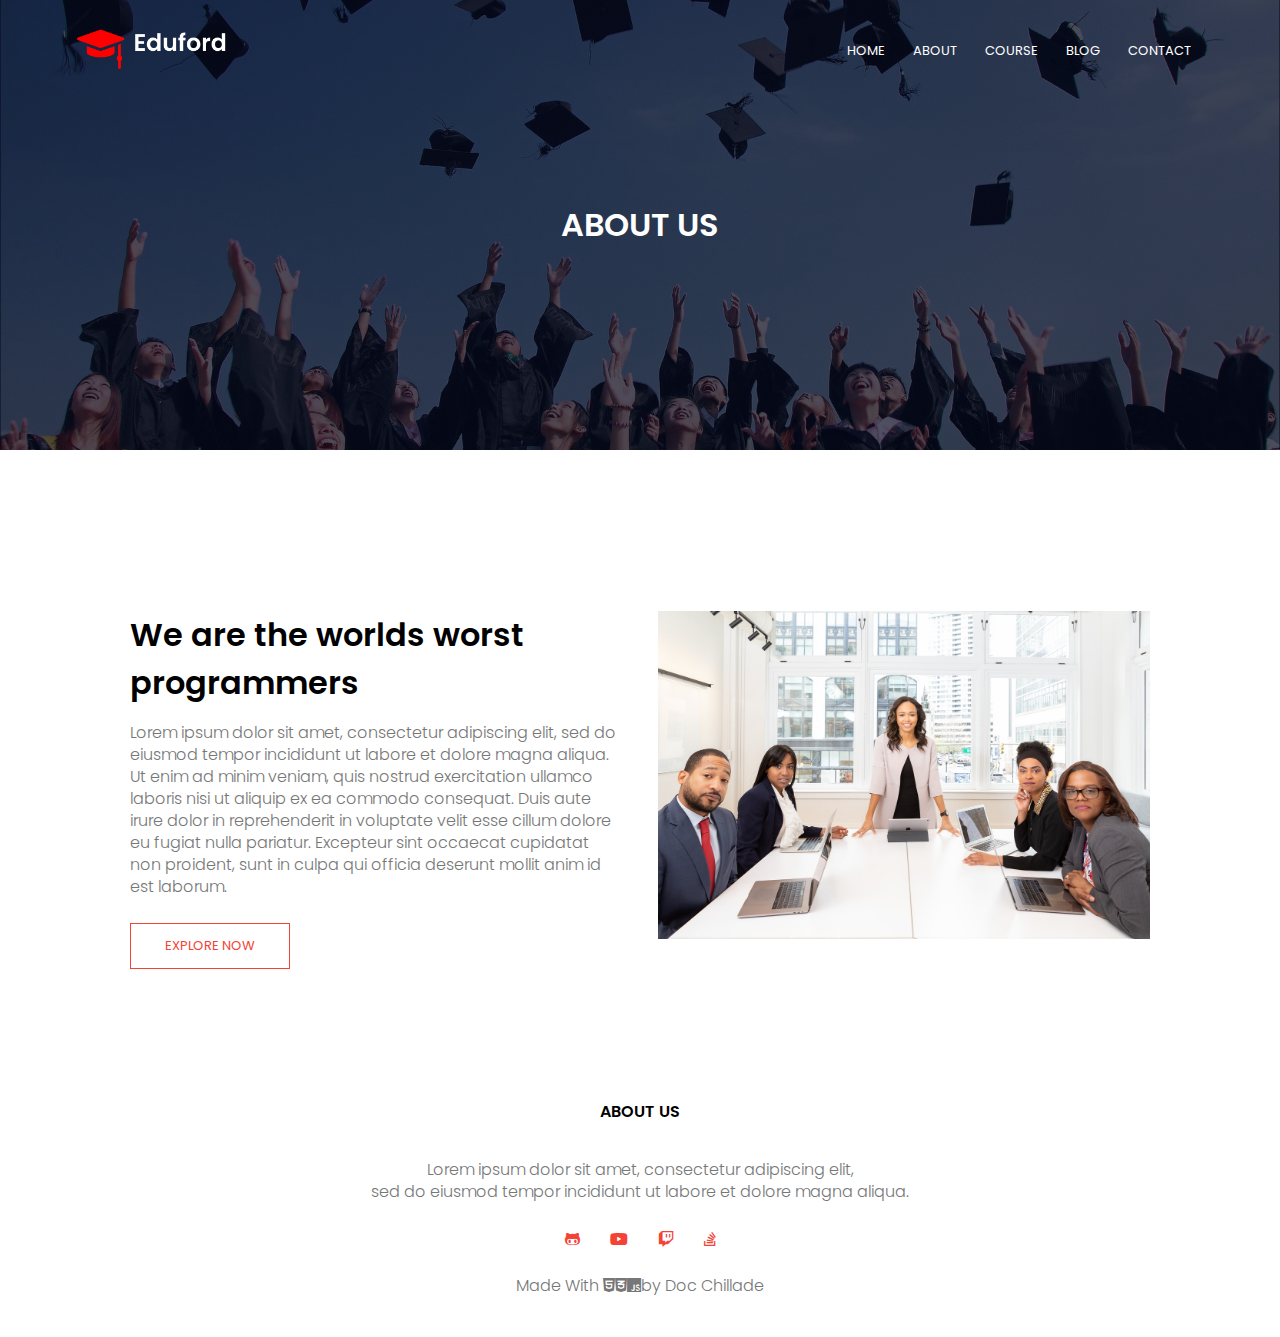
<file: about.html>
<!DOCTYPE html>
<!--[if lt IE 7]>      <html class="no-js lt-ie9 lt-ie8 lt-ie7"> <![endif]-->
<!--[if IE 7]>         <html class="no-js lt-ie9 lt-ie8"> <![endif]-->
<!--[if IE 8]>         <html class="no-js lt-ie9"> <![endif]-->
<!--[if gt IE 8]>      <html class="no-js"> <!--<![endif]-->
<html>
    <head>
        <meta charset="utf-8">
        <meta http-equiv="X-UA-Compatible" content="IE=edge">
        <title>university of the vworlds worst programmer</title>
        <meta name="description" content="">
        <meta name="viewport" content="width=device-width, initial-scale=1">
        <link rel="stylesheet" href="styles.css">
        <link rel="preconnect" href="https://fonts.gstatic.com">
<link href="https://fonts.googleapis.com/css2?family=Poppins:wght@100;400;700&display=swap" rel="stylesheet">
<link rel="stylesheet" href="https://cdnjs.cloudflare.com/ajax/libs/font-awesome/5.15.3/css/all.min.css ">
    </head>
    <body>
        <!--[if lt IE 7]>
            <p class="browsehappy">You are using an <strong>outdated</strong> browser. Please <a href="#">upgrade your browser</a> to improve your experience.</p>
        <![endif]-->
        
            <section class="sub-header">
                <nav>
                    <a href="index.html"><img src="images/logo.png" alt=""></a>
                    <div class="nav-links" id="navLinks">
                        <i class="fas fa-times" onclick="hideMenu()"></i>
                        <ul>
                            <li><a href="index.html">HOME</a></li>
                            <li><a href="about.html">ABOUT</a></li>
                            <li><a href="courses.html">COURSE</a></li>
                            <li><a href="blog.html">BLOG</a></li>
                            <li><a href="contact.html">CONTACT</a></li>
                        </ul>
                    </div>
                    <i class="fas fa-bars" onclick="showMenu()"></i>


                </nav>

               <h1>ABOUT US</h1>

            </section>

             <!---About Us Content--->

             <section class="about-us">
                <div class="row">
                    <div class="about-col">
                        <h1>We are the worlds worst programmers</h1>
                        <p>Lorem ipsum dolor sit amet, consectetur adipiscing elit, 
                            sed do eiusmod tempor incididunt ut labore et dolore magna aliqua. 
                            Ut enim ad minim veniam, quis nostrud exercitation ullamco laboris nisi ut aliquip ex ea commodo consequat. 
                            Duis aute irure dolor in reprehenderit in voluptate velit esse cillum dolore eu fugiat nulla pariatur. 
                            Excepteur sint occaecat cupidatat non proident, 
                            sunt in culpa qui officia deserunt mollit anim id est laborum.</p>

                            <a href="" class="hero-btn red-btn">EXPLORE NOW</a>
                    </div>
                    <div class="about-col">
                        <img src="images/about.jpg" alt="">
                        
                    </div>

                </div>

             </section>


          

             <!---Footer--->

             <section class="footer">
                 <h4>ABOUT US</h4>
                 <p>Lorem ipsum dolor sit amet, consectetur adipiscing elit, <br>
                    sed do eiusmod tempor incididunt ut labore et dolore magna aliqua. 
                </p>
                <div class="icons">
                    <i class="fab fa-github-alt"></i>
                    <i class="fab fa-youtube"></i>
                    <i class="fab fa-twitch"></i>
                    <i class="fab fa-stack-overflow"></i>
                </div>
                <p>Made With <i class="fab fa-html5"></i><i class="fab fa-css3-alt"></i><i class="fab fa-js"></i>by Doc Chillade</p>
             </section>
           

        <script src="index.js" async defer></script>
    </body>
</html>
</file>
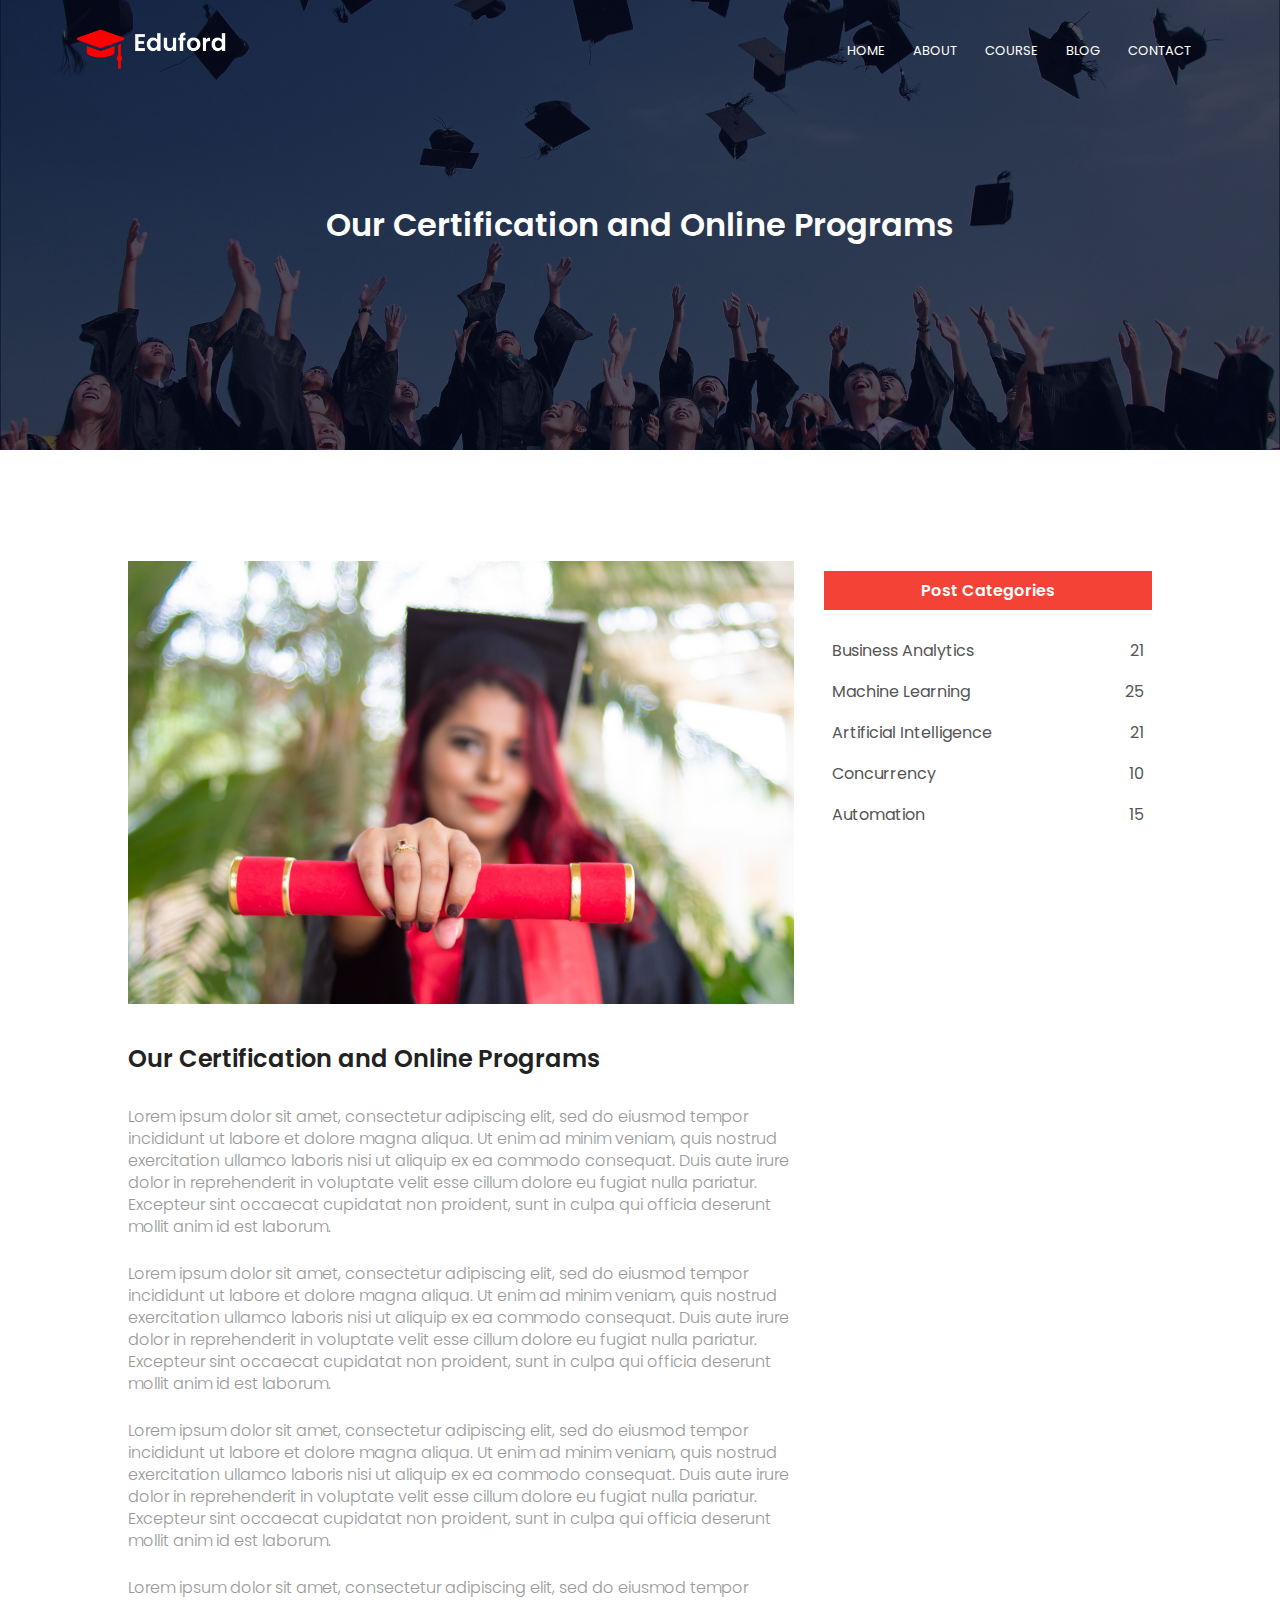
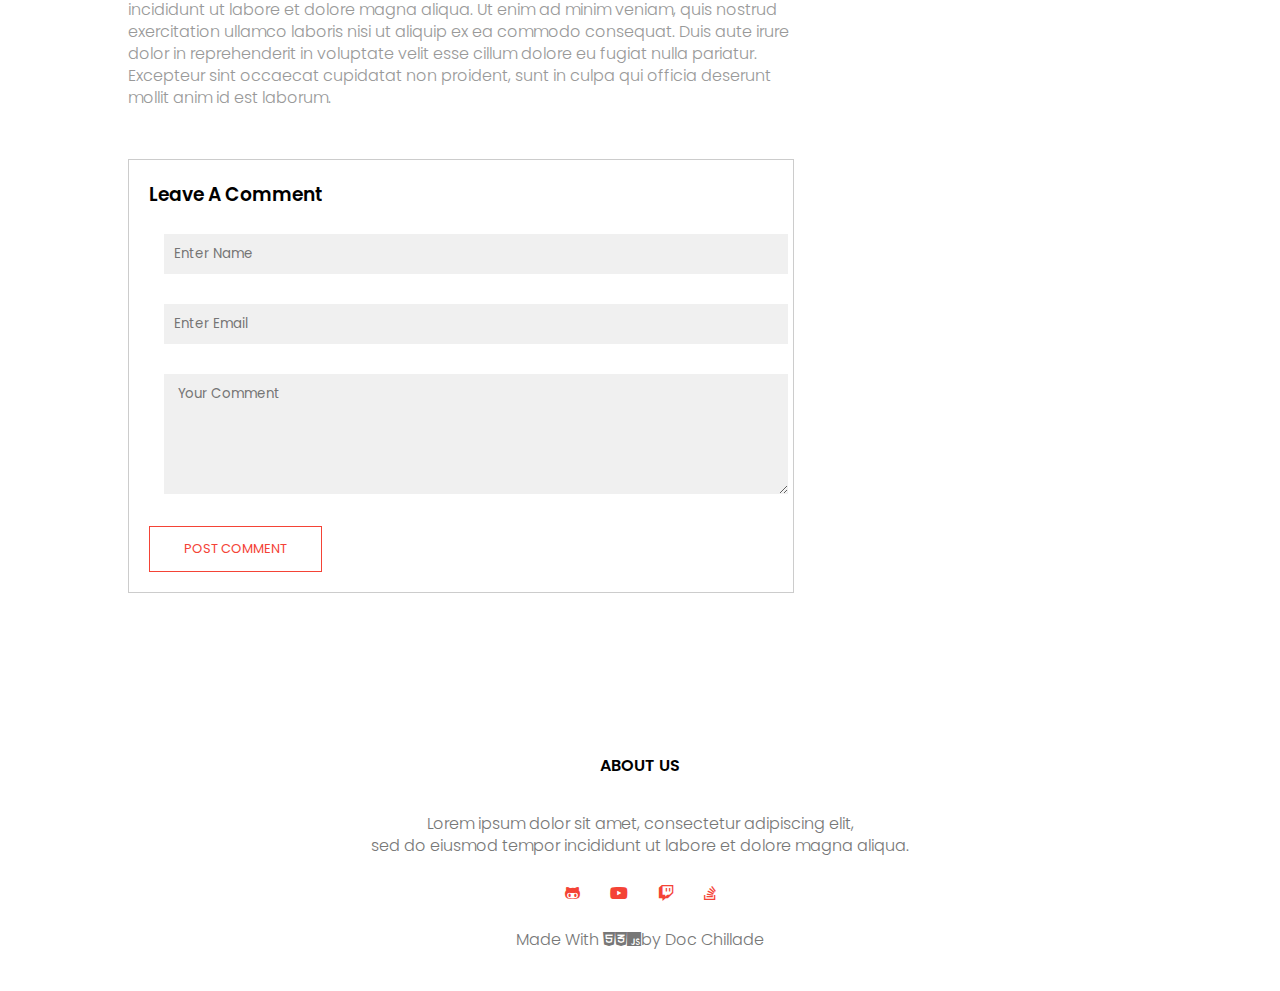
<file: Blog.html>
<!DOCTYPE html>
<!--[if lt IE 7]>      <html class="no-js lt-ie9 lt-ie8 lt-ie7"> <![endif]-->
<!--[if IE 7]>         <html class="no-js lt-ie9 lt-ie8"> <![endif]-->
<!--[if IE 8]>         <html class="no-js lt-ie9"> <![endif]-->
<!--[if gt IE 8]>      <html class="no-js"> <!--<![endif]-->
<html>
    <head>
        <meta charset="utf-8">
        <meta http-equiv="X-UA-Compatible" content="IE=edge">
        <title>university of the vworlds worst programmer</title>
        <meta name="description" content="">
        <meta name="viewport" content="width=device-width, initial-scale=1">
        <link rel="stylesheet" href="styles.css">
        <link rel="preconnect" href="https://fonts.gstatic.com">
<link href="https://fonts.googleapis.com/css2?family=Poppins:wght@100;400;700&display=swap" rel="stylesheet">
<link rel="stylesheet" href="https://cdnjs.cloudflare.com/ajax/libs/font-awesome/5.15.3/css/all.min.css ">
    </head>
    <body>
        <!--[if lt IE 7]>
            <p class="browsehappy">You are using an <strong>outdated</strong> browser. Please <a href="#">upgrade your browser</a> to improve your experience.</p>
        <![endif]-->
        
            <section class="sub-header">
                <nav>
                    <a href="index.html"><img src="images/logo.png" alt=""></a>
                    <div class="nav-links" id="navLinks">
                        <i class="fas fa-times" onclick="hideMenu()"></i>
                        <ul>
                            <li><a href="index.html">HOME</a></li>
                            <li><a href="about.html">ABOUT</a></li>
                            <li><a href="courses.html">COURSE</a></li>
                            <li><a href="blog.html">BLOG</a></li>
                            <li><a href="contact.html">CONTACT</a></li>
                        </ul>
                    </div>
                    <i class="fas fa-bars" onclick="showMenu()"></i>


                </nav>

               <h1>Our Certification and Online Programs</h1>

            </section>

             <!---Blog Content--->

            <section class="blog-content">
                <div class="row">
                    <div class="blog-left">
                        <img src="images/certificate.jpg" alt="">
                        <h2>Our Certification and Online Programs</h2>
                        <p>Lorem ipsum dolor sit amet, consectetur adipiscing elit, 
                            sed do eiusmod tempor incididunt ut labore et dolore magna aliqua. 
                            Ut enim ad minim veniam, quis nostrud exercitation ullamco laboris nisi ut aliquip ex ea commodo consequat. 
                            Duis aute irure dolor in reprehenderit in voluptate velit esse cillum dolore eu fugiat nulla pariatur. 
                            Excepteur sint occaecat cupidatat non proident, 
                            sunt in culpa qui officia deserunt mollit anim id est laborum.</p>
                            <br>
                            <p>Lorem ipsum dolor sit amet, consectetur adipiscing elit, 
                                sed do eiusmod tempor incididunt ut labore et dolore magna aliqua. 
                                Ut enim ad minim veniam, quis nostrud exercitation ullamco laboris nisi ut aliquip ex ea commodo consequat. 
                                Duis aute irure dolor in reprehenderit in voluptate velit esse cillum dolore eu fugiat nulla pariatur. 
                                Excepteur sint occaecat cupidatat non proident, 
                                sunt in culpa qui officia deserunt mollit anim id est laborum.</p>
                                <br>
                                <p>Lorem ipsum dolor sit amet, consectetur adipiscing elit, 
                                    sed do eiusmod tempor incididunt ut labore et dolore magna aliqua. 
                                    Ut enim ad minim veniam, quis nostrud exercitation ullamco laboris nisi ut aliquip ex ea commodo consequat. 
                                    Duis aute irure dolor in reprehenderit in voluptate velit esse cillum dolore eu fugiat nulla pariatur. 
                                    Excepteur sint occaecat cupidatat non proident, 
                                    sunt in culpa qui officia deserunt mollit anim id est laborum.</p>
                                    <br>
                                    <p>Lorem ipsum dolor sit amet, consectetur adipiscing elit, 
                                        sed do eiusmod tempor incididunt ut labore et dolore magna aliqua. 
                                        Ut enim ad minim veniam, quis nostrud exercitation ullamco laboris nisi ut aliquip ex ea commodo consequat. 
                                        Duis aute irure dolor in reprehenderit in voluptate velit esse cillum dolore eu fugiat nulla pariatur. 
                                        Excepteur sint occaecat cupidatat non proident, 
                                        sunt in culpa qui officia deserunt mollit anim id est laborum.</p>
                                        <div class="comment-box">
                                            <h3>Leave A Comment</h3>

                                            <form action="" class="comment-form">
                                                <input type="text" placeholder="Enter Name">
                                                <input type="email" placeholder="Enter Email">
                                                <textarea  rows="5" placeholder=" Your Comment"></textarea>
                                                <button type="submit" class="hero-btn red-btn">
                                                    POST COMMENT
                                                </button>
                                            </form>

                                        </div>
                    </div>
                    <div class="blog-right">
                        <h3>Post Categories</h3>
                        <div>
                            <span>Business Analytics</span>
                            <span>21</span>
                        </div>
                        <div>
                            <span>Machine Learning</span>
                            <span>25</span>
                        </div>
                        <div>
                            <span>Artificial Intelligence</span>
                            <span>21</span>
                        </div>
                        <div>
                            <span>Concurrency</span>
                            <span>10</span>
                        </div>
                        <div>
                            <span>Automation</span>
                            <span>15</span>
                        </div>
                    </div>
                </div>

            </section>
          


          

             <!---Footer--->

             <section class="footer">
                 <h4>ABOUT US</h4>
                 <p>Lorem ipsum dolor sit amet, consectetur adipiscing elit, <br>
                    sed do eiusmod tempor incididunt ut labore et dolore magna aliqua. 
                </p>
                <div class="icons">
                    <i class="fab fa-github-alt"></i>
                    <i class="fab fa-youtube"></i>
                    <i class="fab fa-twitch"></i>
                    <i class="fab fa-stack-overflow"></i>
                </div>
                <p>Made With <i class="fab fa-html5"></i><i class="fab fa-css3-alt"></i><i class="fab fa-js"></i>by Doc Chillade</p>
             </section>
           

        <script src="index.js" async defer></script>
    </body>
</html>
</file>
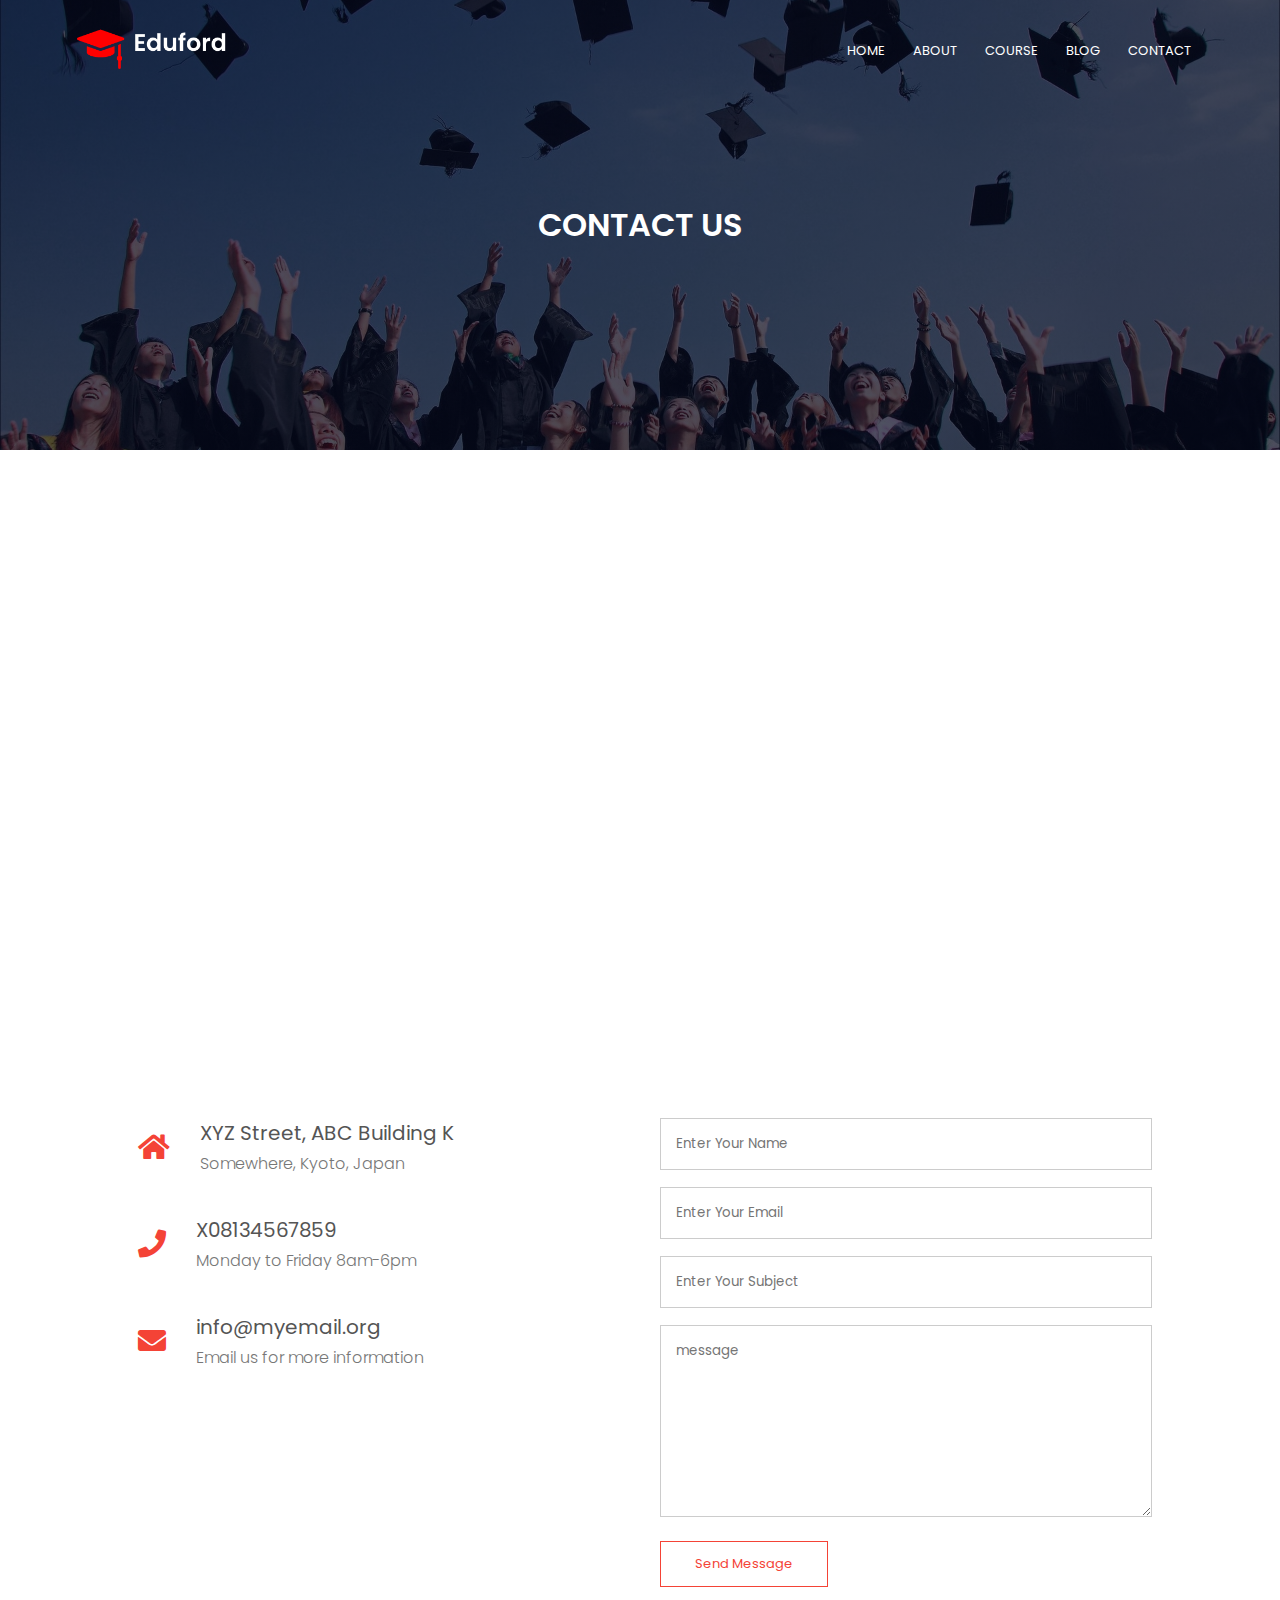
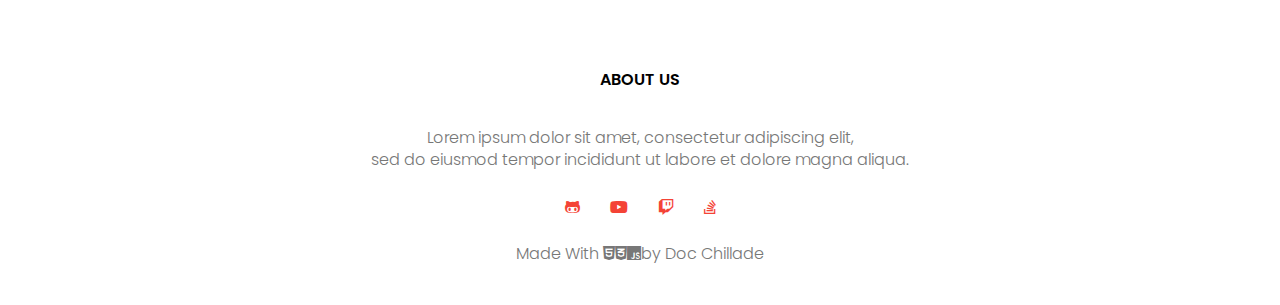
<file: contact.html>
<!DOCTYPE html>
<!--[if lt IE 7]>      <html class="no-js lt-ie9 lt-ie8 lt-ie7"> <![endif]-->
<!--[if IE 7]>         <html class="no-js lt-ie9 lt-ie8"> <![endif]-->
<!--[if IE 8]>         <html class="no-js lt-ie9"> <![endif]-->
<!--[if gt IE 8]>      <html class="no-js"> <!--<![endif]-->
<html>
    <head>
        <meta charset="utf-8">
        <meta http-equiv="X-UA-Compatible" content="IE=edge">
        <title>university of the vworlds worst programmer</title>
        <meta name="description" content="">
        <meta name="viewport" content="width=device-width, initial-scale=1">
        <link rel="stylesheet" href="styles.css">
        <link rel="preconnect" href="https://fonts.gstatic.com">
<link href="https://fonts.googleapis.com/css2?family=Poppins:wght@100;400;700&display=swap" rel="stylesheet">
<link rel="stylesheet" href="https://cdnjs.cloudflare.com/ajax/libs/font-awesome/5.15.3/css/all.min.css ">
    </head>
    <body>
        <!--[if lt IE 7]>
            <p class="browsehappy">You are using an <strong>outdated</strong> browser. Please <a href="#">upgrade your browser</a> to improve your experience.</p>
        <![endif]-->
        
            <section class="sub-header">
                <nav>
                    <a href="index.html"><img src="images/logo.png" alt=""></a>
                    <div class="nav-links" id="navLinks">
                        <i class="fas fa-times" onclick="hideMenu()"></i>
                        <ul>
                            <li><a href="index.html">HOME</a></li>
                            <li><a href="about.html">ABOUT</a></li>
                            <li><a href="courses.html">COURSE</a></li>
                            <li><a href="blog.html">BLOG</a></li>
                            <li><a href="contact.html">CONTACT</a></li>
                        </ul>
                    </div>
                    <i class="fas fa-bars" onclick="showMenu()"></i>


                </nav>

               <h1>CONTACT US</h1>

            </section>

             <!---Contact Us --->

             <section class="location">
                <iframe src="https://www.google.com/maps/embed?pb=!1m18!1m12!1m3!1d417837.2940263311!2d135.4386776251369!3d35.09787390487374!2m3!1f0!2f0!3f0!3m2!1i1024!2i768!4f13.1!3m3!1m2!1s0x6001a8d6cd3cc3f1%3A0xc0961d366bbb1d3d!2sKyoto%2C%20Japan!5e0!3m2!1sen!2sus!4v1620279527866!5m2!1sen!2sus" width="600" height="450" style="border:0;" allowfullscreen="" loading="lazy">
                </iframe>

             </section>

             <section class="contact-us">
                 <div class="row">
                     <div class="contact-col">
                         <div>
                        <i class="fas fa-home"></i>
                        <span>
                            <h5>XYZ Street, ABC Building K</h5>
                            <p>Somewhere, Kyoto, Japan</p>
                        </span>
                    </div>
                    <div>
                        <i class="fas fa-phone"></i>
                        <span>
                            <h5>X08134567859</h5>
                            <p>Monday to Friday 8am-6pm</p>
                        </span>
                    </div>
                    <div>
                        <i class="fas fa-envelope"></i>
                        <span>
                            <h5>info@myemail.org</h5>
                            <p>Email us for more information</p>
                        </span>
                    </div>

                     </div>
                     <div class="contact-col">

                        <form action="">
                            <input type="text" placeholder="Enter Your Name" required>
                            <input type="email" placeholder="Enter Your Email" required>
                            <input type="text" placeholder="Enter Your Subject" required>
                            <textarea  rows="8" placeholder="message"></textarea>
                            <button type="submit" class="hero-btn red-btn">Send Message</button>
                        </form>
                         
                    </div>
                 </div>
             </section>
             


          

             <!---Footer--->

             <section class="footer">
                 <h4>ABOUT US</h4>
                 <p>Lorem ipsum dolor sit amet, consectetur adipiscing elit, <br>
                    sed do eiusmod tempor incididunt ut labore et dolore magna aliqua. 
                </p>
                <div class="icons">
                    <i class="fab fa-github-alt"></i>
                    <i class="fab fa-youtube"></i>
                    <i class="fab fa-twitch"></i>
                    <i class="fab fa-stack-overflow"></i>
                </div>
                <p>Made With <i class="fab fa-html5"></i><i class="fab fa-css3-alt"></i><i class="fab fa-js"></i>by Doc Chillade</p>
             </section>
           

        <script src="index.js" async defer></script>
    </body>
</html>
</file>
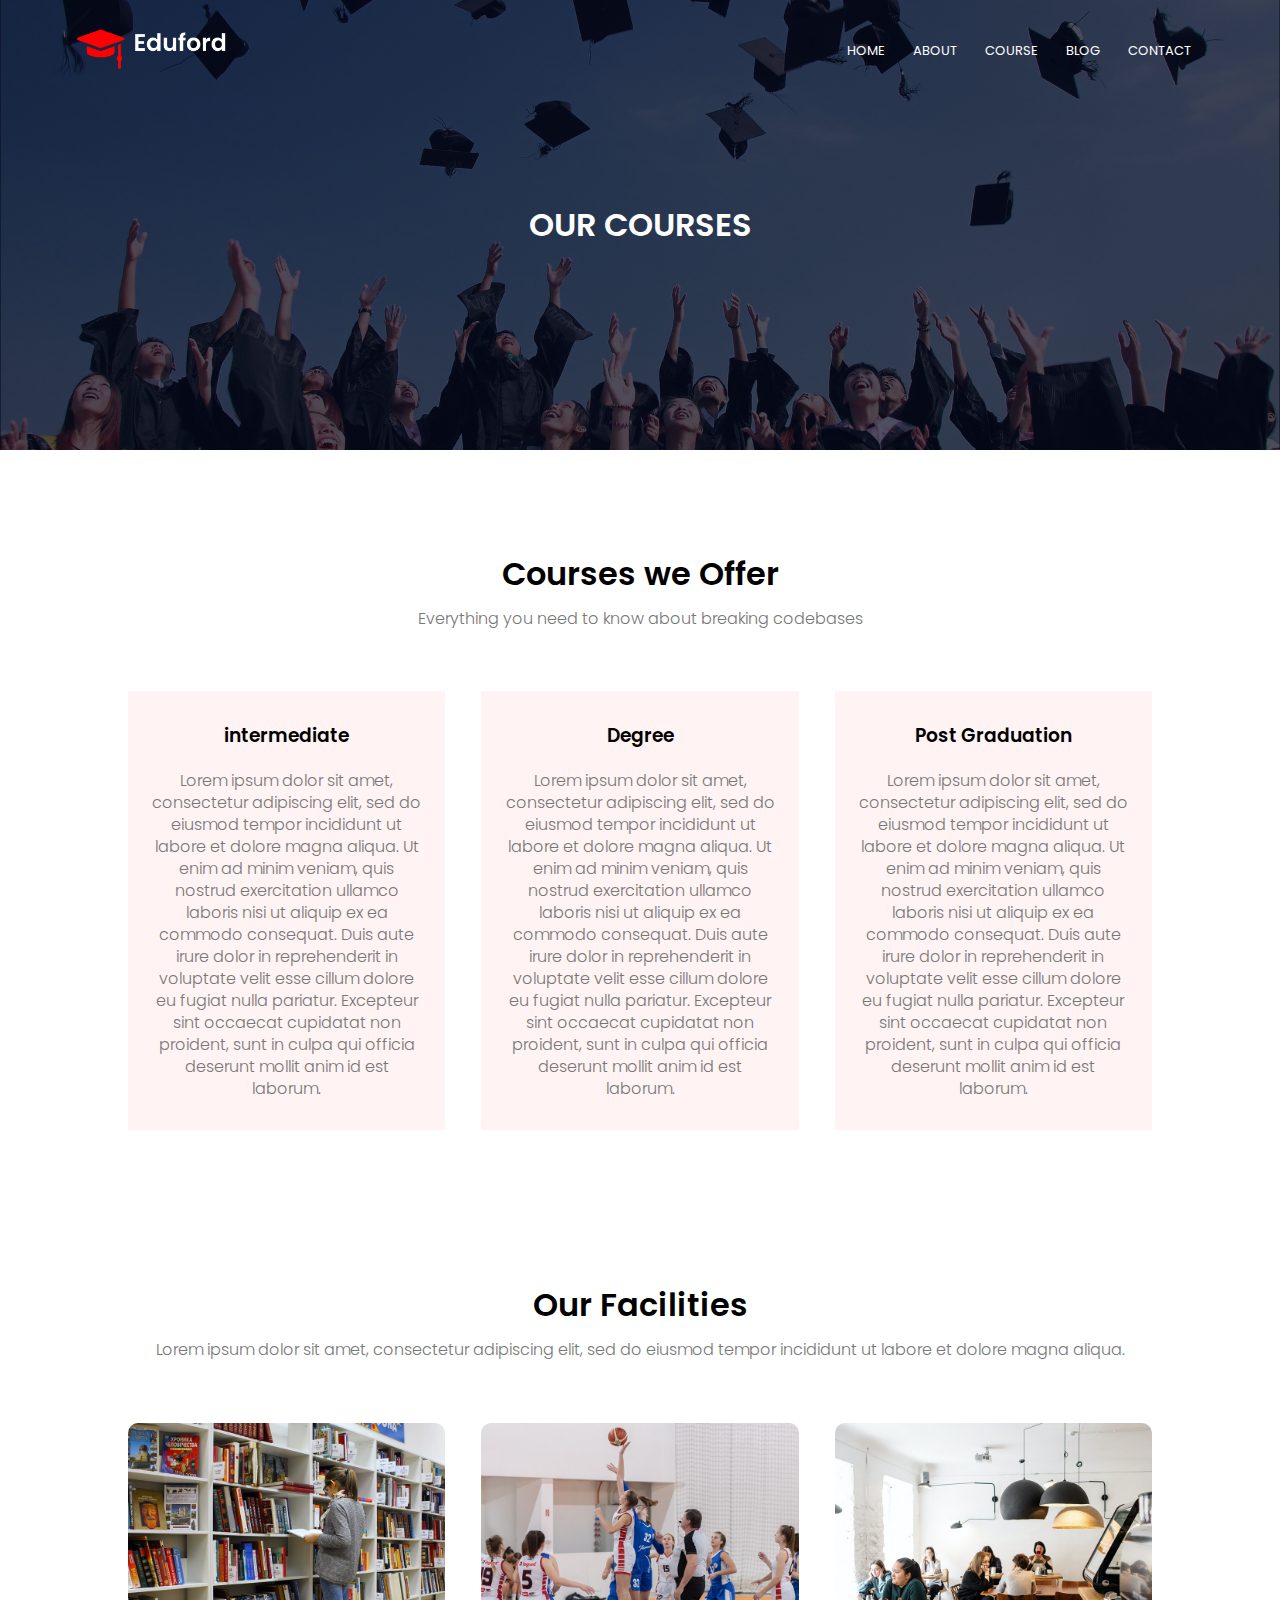
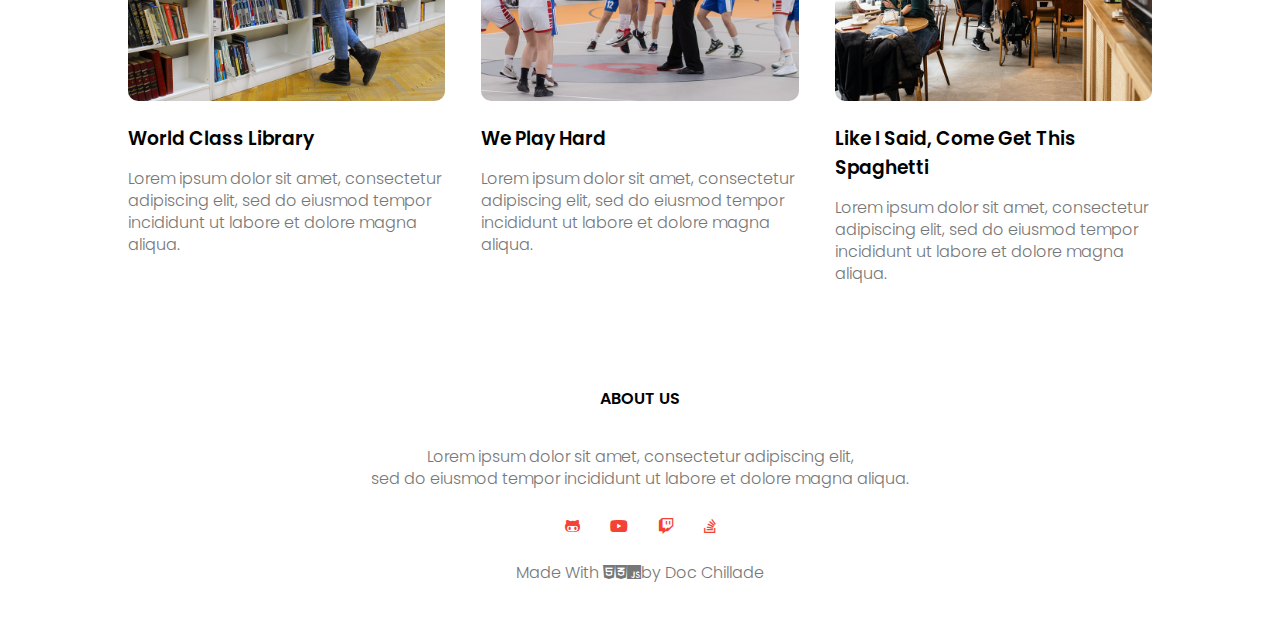
<file: courses.html>
<!DOCTYPE html>
<!--[if lt IE 7]>      <html class="no-js lt-ie9 lt-ie8 lt-ie7"> <![endif]-->
<!--[if IE 7]>         <html class="no-js lt-ie9 lt-ie8"> <![endif]-->
<!--[if IE 8]>         <html class="no-js lt-ie9"> <![endif]-->
<!--[if gt IE 8]>      <html class="no-js"> <!--<![endif]-->
<html>
    <head>
        <meta charset="utf-8">
        <meta http-equiv="X-UA-Compatible" content="IE=edge">
        <title>university of the vworlds worst programmer</title>
        <meta name="description" content="">
        <meta name="viewport" content="width=device-width, initial-scale=1">
        <link rel="stylesheet" href="styles.css">
        <link rel="preconnect" href="https://fonts.gstatic.com">
<link href="https://fonts.googleapis.com/css2?family=Poppins:wght@100;400;700&display=swap" rel="stylesheet">
<link rel="stylesheet" href="https://cdnjs.cloudflare.com/ajax/libs/font-awesome/5.15.3/css/all.min.css ">
    </head>
    <body>
        <!--[if lt IE 7]>
            <p class="browsehappy">You are using an <strong>outdated</strong> browser. Please <a href="#">upgrade your browser</a> to improve your experience.</p>
        <![endif]-->
        
            <section class="sub-header">
                <nav>
                    <a href="index.html"><img src="images/logo.png" alt=""></a>
                    <div class="nav-links" id="navLinks">
                        <i class="fas fa-times" onclick="hideMenu()"></i>
                        <ul>
                            <li><a href="index.html">HOME</a></li>
                            <li><a href="about.html">ABOUT</a></li>
                            <li><a href="courses.html">COURSE</a></li>
                            <li><a href="blog.html">BLOG</a></li>
                            <li><a href="contact.html">CONTACT</a></li>
                        </ul>
                    </div>
                    <i class="fas fa-bars" onclick="showMenu()"></i>


                </nav>

               <h1>OUR COURSES</h1>

            </section>

             <!---Courses--->

             <section class="course">
             <h1>Courses we Offer</h1>
             <p> Everything you need to know about breaking codebases</p>

             <div class="row">
                 <div class="course-col">
                     <h3>intermediate</h3>
                     <p>Lorem ipsum dolor sit amet, consectetur adipiscing elit, 
                         sed do eiusmod tempor incididunt ut labore et dolore magna aliqua. 
                         Ut enim ad minim veniam, quis nostrud exercitation ullamco laboris nisi ut aliquip ex ea commodo consequat. 
                         Duis aute irure dolor in reprehenderit in voluptate velit esse cillum dolore eu fugiat nulla pariatur. 
                         Excepteur sint occaecat cupidatat non proident, 
                         sunt in culpa qui officia deserunt mollit anim id est laborum.</p>
                 </div>
                 <div class="course-col">
                     <h3>Degree</h3>
                     <p>Lorem ipsum dolor sit amet, consectetur adipiscing elit, 
                         sed do eiusmod tempor incididunt ut labore et dolore magna aliqua. 
                         Ut enim ad minim veniam, quis nostrud exercitation ullamco laboris nisi ut aliquip ex ea commodo consequat. 
                         Duis aute irure dolor in reprehenderit in voluptate velit esse cillum dolore eu fugiat nulla pariatur. 
                         Excepteur sint occaecat cupidatat non proident, 
                         sunt in culpa qui officia deserunt mollit anim id est laborum.</p>
                 </div>
                 <div class="course-col">
                     <h3>Post Graduation</h3>
                     <p>Lorem ipsum dolor sit amet, consectetur adipiscing elit, 
                         sed do eiusmod tempor incididunt ut labore et dolore magna aliqua. 
                         Ut enim ad minim veniam, quis nostrud exercitation ullamco laboris nisi ut aliquip ex ea commodo consequat. 
                         Duis aute irure dolor in reprehenderit in voluptate velit esse cillum dolore eu fugiat nulla pariatur. 
                         Excepteur sint occaecat cupidatat non proident, 
                         sunt in culpa qui officia deserunt mollit anim id est laborum.</p>
                 </div>
             </div>
         </section>



          <!---Facilities---->

          <section class="facilities">
            <h1>Our Facilities</h1>
            <p>Lorem ipsum dolor sit amet, consectetur adipiscing elit, 
                sed do eiusmod tempor incididunt ut labore et dolore magna aliqua. 
            </p>
            <div class="row">
                <div class="facilities-col">
                    <img src="images/library.png" alt="">
                    <h3>World Class Library</h3>
                    <p>Lorem ipsum dolor sit amet, consectetur adipiscing elit, 
                        sed do eiusmod tempor incididunt ut labore et dolore magna aliqua. 
                    </p>
                </div>
                <div class="facilities-col">
                    <img src="images/basketball.png" alt="">
                    <h3>We Play Hard</h3>
                    <p>Lorem ipsum dolor sit amet, consectetur adipiscing elit, 
                        sed do eiusmod tempor incididunt ut labore et dolore magna aliqua. 
                    </p>
                </div>
                <div class="facilities-col">
                    <img src="images/cafeteria.png" alt="">
                    <h3>Like I Said, Come Get This Spaghetti</h3>
                    <p>Lorem ipsum dolor sit amet, consectetur adipiscing elit, 
                        sed do eiusmod tempor incididunt ut labore et dolore magna aliqua. 
                    </p>
                </div>
            </div>



        </section>


          

             <!---Footer--->

             <section class="footer">
                 <h4>ABOUT US</h4>
                 <p>Lorem ipsum dolor sit amet, consectetur adipiscing elit, <br>
                    sed do eiusmod tempor incididunt ut labore et dolore magna aliqua. 
                </p>
                <div class="icons">
                    <i class="fab fa-github-alt"></i>
                    <i class="fab fa-youtube"></i>
                    <i class="fab fa-twitch"></i>
                    <i class="fab fa-stack-overflow"></i>
                </div>
                <p>Made With <i class="fab fa-html5"></i><i class="fab fa-css3-alt"></i><i class="fab fa-js"></i>by Doc Chillade</p>
             </section>
           

        <script src="index.js" async defer></script>
    </body>
</html>
</file>
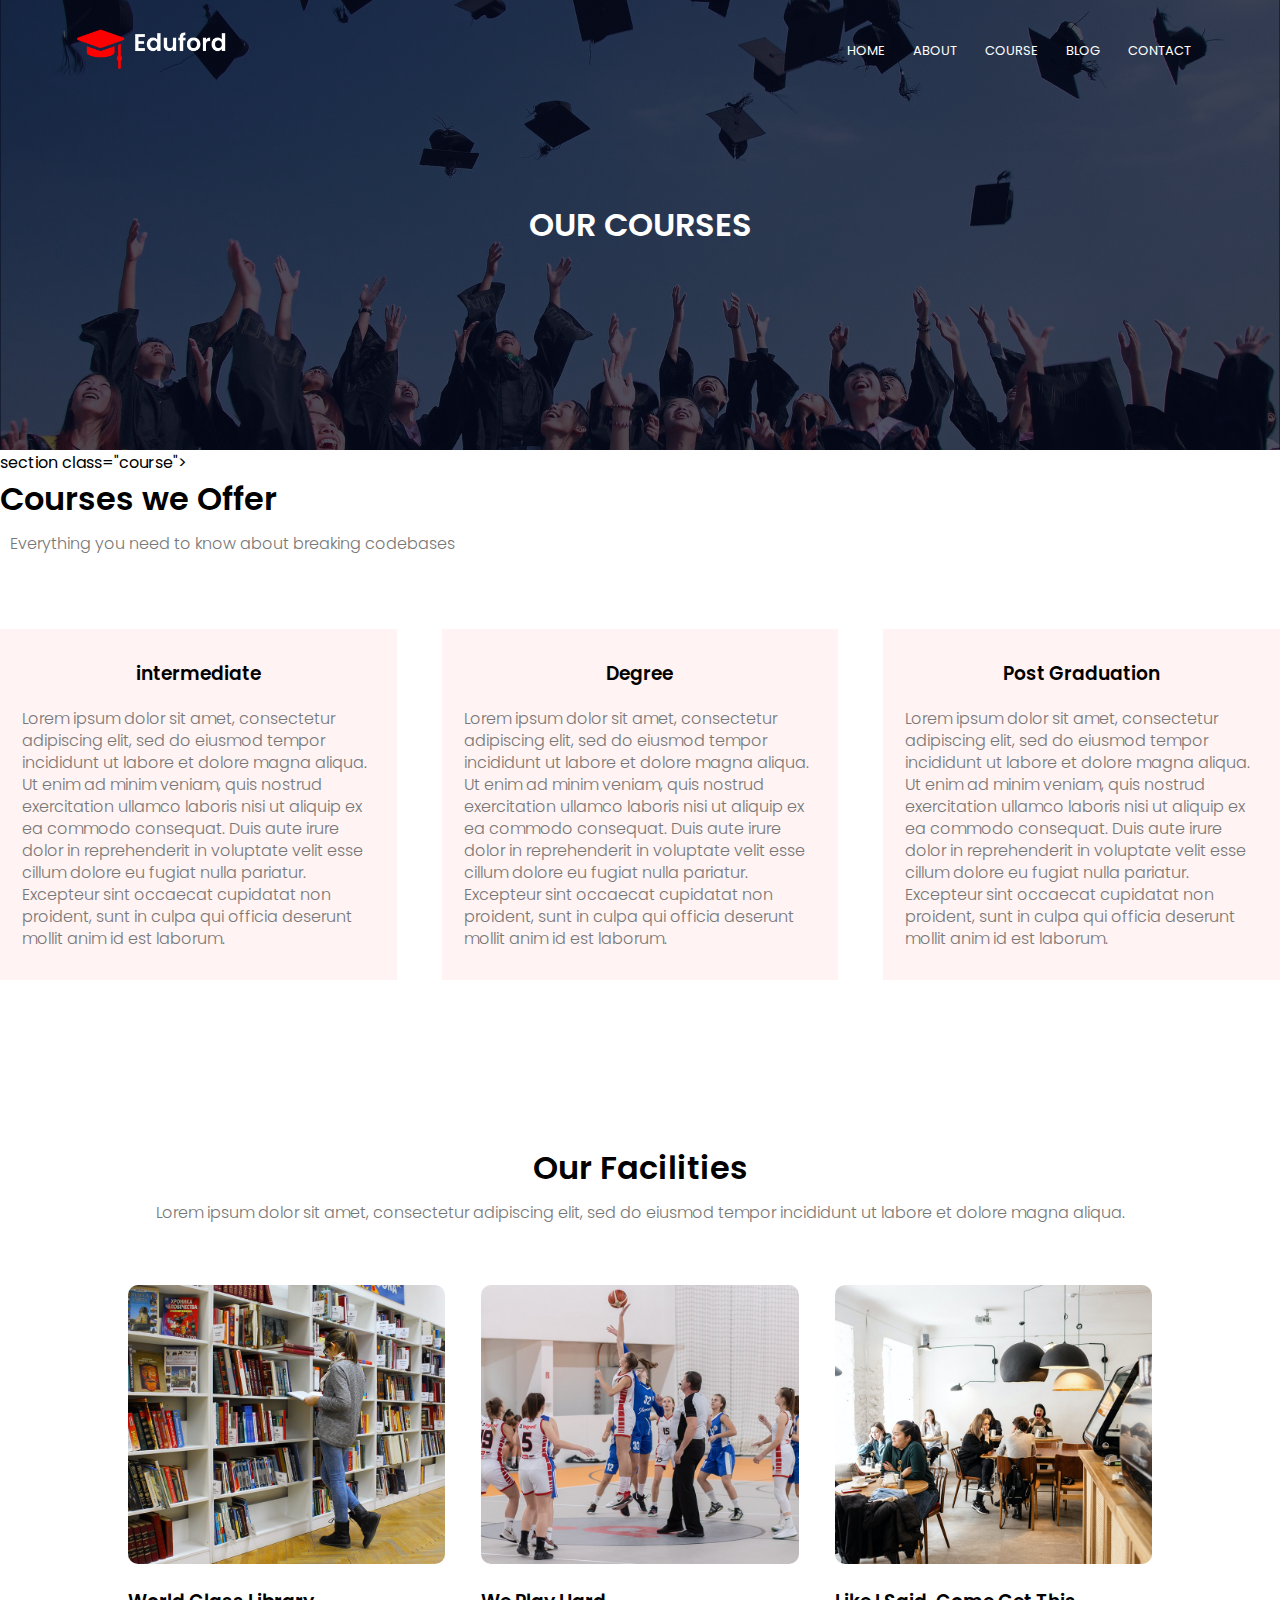
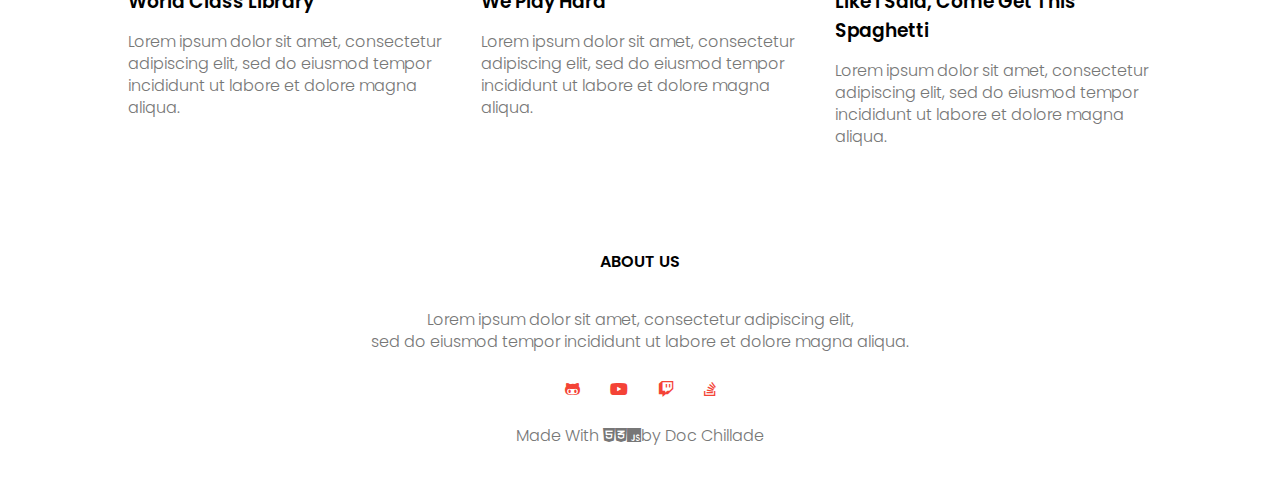
<file: mu/courses.html>
<!DOCTYPE html>
<!--[if lt IE 7]>      <html class="no-js lt-ie9 lt-ie8 lt-ie7"> <![endif]-->
<!--[if IE 7]>         <html class="no-js lt-ie9 lt-ie8"> <![endif]-->
<!--[if IE 8]>         <html class="no-js lt-ie9"> <![endif]-->
<!--[if gt IE 8]>      <html class="no-js"> <!--<![endif]-->
<html>
    <head>
        <meta charset="utf-8">
        <meta http-equiv="X-UA-Compatible" content="IE=edge">
        <title>university of the vworlds worst programmer</title>
        <meta name="description" content="">
        <meta name="viewport" content="width=device-width, initial-scale=1">
        <link rel="stylesheet" href="styles.css">
        <link rel="preconnect" href="https://fonts.gstatic.com">
<link href="https://fonts.googleapis.com/css2?family=Poppins:wght@100;400;700&display=swap" rel="stylesheet">
<link rel="stylesheet" href="https://cdnjs.cloudflare.com/ajax/libs/font-awesome/5.15.3/css/all.min.css ">
    </head>
    <body>
        <!--[if lt IE 7]>
            <p class="browsehappy">You are using an <strong>outdated</strong> browser. Please <a href="#">upgrade your browser</a> to improve your experience.</p>
        <![endif]-->
        
            <section class="sub-header">
                <nav>
                    <a href="index.html"><img src="images/logo.png" alt=""></a>
                    <div class="nav-links" id="navLinks">
                        <i class="fas fa-times" onclick="hideMenu()"></i>
                        <ul>
                            <li><a href="index.html">HOME</a></li>
                            <li><a href="about.html">ABOUT</a></li>
                            <li><a href="courses.html">COURSE</a></li>
                            <li><a href="blog.html">BLOG</a></li>
                            <li><a href="contact.html">CONTACT</a></li>
                        </ul>
                    </div>
                    <i class="fas fa-bars" onclick="showMenu()"></i>


                </nav>

               <h1>OUR COURSES</h1>

            </section>

             <!---Courses--->

             section class="course">
             <h1>Courses we Offer</h1>
             <p> Everything you need to know about breaking codebases</p>

             <div class="row">
                 <div class="course-col">
                     <h3>intermediate</h3>
                     <p>Lorem ipsum dolor sit amet, consectetur adipiscing elit, 
                         sed do eiusmod tempor incididunt ut labore et dolore magna aliqua. 
                         Ut enim ad minim veniam, quis nostrud exercitation ullamco laboris nisi ut aliquip ex ea commodo consequat. 
                         Duis aute irure dolor in reprehenderit in voluptate velit esse cillum dolore eu fugiat nulla pariatur. 
                         Excepteur sint occaecat cupidatat non proident, 
                         sunt in culpa qui officia deserunt mollit anim id est laborum.</p>
                 </div>
                 <div class="course-col">
                     <h3>Degree</h3>
                     <p>Lorem ipsum dolor sit amet, consectetur adipiscing elit, 
                         sed do eiusmod tempor incididunt ut labore et dolore magna aliqua. 
                         Ut enim ad minim veniam, quis nostrud exercitation ullamco laboris nisi ut aliquip ex ea commodo consequat. 
                         Duis aute irure dolor in reprehenderit in voluptate velit esse cillum dolore eu fugiat nulla pariatur. 
                         Excepteur sint occaecat cupidatat non proident, 
                         sunt in culpa qui officia deserunt mollit anim id est laborum.</p>
                 </div>
                 <div class="course-col">
                     <h3>Post Graduation</h3>
                     <p>Lorem ipsum dolor sit amet, consectetur adipiscing elit, 
                         sed do eiusmod tempor incididunt ut labore et dolore magna aliqua. 
                         Ut enim ad minim veniam, quis nostrud exercitation ullamco laboris nisi ut aliquip ex ea commodo consequat. 
                         Duis aute irure dolor in reprehenderit in voluptate velit esse cillum dolore eu fugiat nulla pariatur. 
                         Excepteur sint occaecat cupidatat non proident, 
                         sunt in culpa qui officia deserunt mollit anim id est laborum.</p>
                 </div>
             </div>
         </section>



          <!---Facilities---->

          <section class="facilities">
            <h1>Our Facilities</h1>
            <p>Lorem ipsum dolor sit amet, consectetur adipiscing elit, 
                sed do eiusmod tempor incididunt ut labore et dolore magna aliqua. 
            </p>
            <div class="row">
                <div class="facilities-col">
                    <img src="images/library.png" alt="">
                    <h3>World Class Library</h3>
                    <p>Lorem ipsum dolor sit amet, consectetur adipiscing elit, 
                        sed do eiusmod tempor incididunt ut labore et dolore magna aliqua. 
                    </p>
                </div>
                <div class="facilities-col">
                    <img src="images/basketball.png" alt="">
                    <h3>We Play Hard</h3>
                    <p>Lorem ipsum dolor sit amet, consectetur adipiscing elit, 
                        sed do eiusmod tempor incididunt ut labore et dolore magna aliqua. 
                    </p>
                </div>
                <div class="facilities-col">
                    <img src="images/cafeteria.png" alt="">
                    <h3>Like I Said, Come Get This Spaghetti</h3>
                    <p>Lorem ipsum dolor sit amet, consectetur adipiscing elit, 
                        sed do eiusmod tempor incididunt ut labore et dolore magna aliqua. 
                    </p>
                </div>
            </div>



        </section>


          

             <!---Footer--->

             <section class="footer">
                 <h4>ABOUT US</h4>
                 <p>Lorem ipsum dolor sit amet, consectetur adipiscing elit, <br>
                    sed do eiusmod tempor incididunt ut labore et dolore magna aliqua. 
                </p>
                <div class="icons">
                    <i class="fab fa-github-alt"></i>
                    <i class="fab fa-youtube"></i>
                    <i class="fab fa-twitch"></i>
                    <i class="fab fa-stack-overflow"></i>
                </div>
                <p>Made With <i class="fab fa-html5"></i><i class="fab fa-css3-alt"></i><i class="fab fa-js"></i>by Doc Chillade</p>
             </section>
           

        <script src="index.js" async defer></script>
    </body>
</html>
</file>
<file: styles.css>
* {
    margin: 0;
    padding: 0;
    font-family: 'Poppins', sans-serif;
}

.header {
    min-height: 100vh;
    width: 100%;
    background-image:linear-gradient(rgba(4,9,30,0.7),rgba(4,9,30,0.7)), url(images/banner.png);
    background-position: center;
    background-size: cover;
    position: relative;
}

nav {
    display: flex;
    padding: 2% 6%;
    justify-content: space-between;
    align-items: center;

}

nav img {
    width: 150px;
}

.nav-links {
    flex: 1;
    text-align: right;
}

.nav-links ul li {
    list-style: none;
    display: inline-block;
    padding: 8px 12px;
    position: relative;
}

.nav-links ul li a {
    color: #fff;
    text-decoration: none;
    font-size: 13px;
}

.nav-links ul li::after {
    content: '';
    width: 0%;
    height: 2px;
    background: #f44336;
    display: block;
    margin: auto;
    transition: 0.5s;
}

.nav-links ul li:hover::after {
    width: 100%;
}

.text-box {
    width: 90%;
    color: #fff;
    position: absolute;
    top: 50%;
    left: 50%;
    transform: translate(-50%, -50%);
    text-align: center;
}


.text-box h1 {
    font-size: 62px;
}

.text-box p {
    margin: 10px 0 40px;
    font-size: 1rem;
    color: #fff;
}

.hero-btn {
    display: inline-block;
    text-decoration: none;
    color: #fff;
    border: 1px solid #fff;
    padding: 12px 34px;
    font-size: 13px;
    background: transparent;
    position: relative;
}

.hero-btn:hover {
    border: 1px solid #f44336;
    background: #f44336;
    transition: 1s;

}

nav .fas {
    display: none;
}




@media(max-width: 700px) {
    .text-box h1{
        font-size: 20px;
    }
    .nav-links ul li {
        display: block;
    }

    .nav-links {
        position: fixed;
        background: #f44336;
        height: 100vh;
        width: 200px;
        top: 0;
        right: -200px;
        text-align: left;
        z-index: 2;
        transition: 1s;
    }

    nav .fas {
        display: block;
        color: #fff;
        margin: 10px;
        font-size: 22px;
        cursor: pointer;

    }

    .nav-links ul {
        padding: 30px;
    }

    .row {
        flex-direction: column;
    }

    .testimonials-col img {   
        margin-left: 0px;
        margin-right: 15px;
        
    }

    .cta  h1 {
        font-size: 24px;
    }

    .sub-header h1 {
        font-size: 24px;
    }

}




/*------Course-------*/

.course {
    width: 80%;
    margin: auto;
    text-align: center;
    padding-top: 100px;
}

h1 {
    font-size: 2rem;
    font-weight: 600;
}

p {
    color: #777;
    font-size: 1rem;
    font-weight: 300;
    line-height: 22px;
    padding: 10px;
}

.row {
    margin-top: 5%;
    display: flex;
    justify-content: space-between;
}

.course-col {
    flex-basis: 31%;
    background: #fff3f3;
    border-radius: 10ox;
    margin-bottom: 5%;
    padding: 20px 12px;
    box-sizing: border-box;
    transition: 0.5s;

}

h3 {
    text-align: center;
    font-weight: 600;
    margin: 10px 0;

}

.course-col:hover {
    box-shadow: 0 0 20px 0px rgba(0,0,0,0.2);
}


/*------Campus-------*/


.campus {
    width: 80%;
    margin: auto;
    text-align: center;
    padding-top: 50px;

}

 .campus-col {
     flex-basis: 32%;
     border-radius: 10px;
     margin-bottom: 30px;
     position: relative;
     overflow: hidden;


 }

 .campus-col img {
     width: 100%;
     display: block;
 }

 .layer {
     background:transparent;
     height: 100%;
     width: 100%;
     position: absolute;
     top: 0;
     left: 0;
     transition: 0.5s;
 }

.layer:hover {
    background: rgba(226, 0, 0, 0.7);

}

.layer h3 {
    width: 100%;
    font-weight: 500;
    color: #fff;
    font-size: 26px;
    bottom: 0;
    left: 50%;
    transform: translateX(-50%);
    position: absolute;
    opacity: 0;
    transition: 0.5s;
}

.layer:hover h3 {
    bottom: 49%;
    opacity: 1;
}





/*------Facilities-------*/

.facilities {
    width: 80%;
    margin: auto;
    text-align: center;
    padding-top: 100px;

}


.facilities-col {
    flex-basis: 31%;
    border-radius: 10px;
    margin-bottom: 5%;
    text-align: left;

}

.facilities-col img {
    width: 100%;
    border-radius: 10px;
}

.facilities-col p {
    padding: 0;
}

.facilities-col h3 {
    margin-top: 16px;
    margin-bottom: 15px;
    text-align: left;

}


/*------Testimonials-------*/

.testimonials {
    width: 80%;
    margin: auto;
    text-align: center;
    padding-top: 100px;

}

.testimonials-col {
    flex-basis: 44%;
    border-radius: 10px;
    margin-bottom: 5%;
    text-align: left;
    background: #fff3f3;
    padding: 25px;
    cursor: pointer;
    display: flex;
}

.testimonials-col img {
    height: 40px;
    margin-left: 5px;
    margin-right: 30px;
    border-radius: 50%;
}

.testimonials-col p {
    padding: 0;
}

.testimonials-col h3 {
    margin-top: 15px;
    text-align: left;
}

.testimonials-col .fas {
    color: #f44336;
}

/*------Call to Action-------*/


.cta {
    margin: 100px auto;
    width: 80%;
    background-image: linear-gradient(rgba(4,9,30,0.7),rgba(4,9,30,0.7)), url(images/banner2.jpg);
    background-position: center;
    background-size: cover;
    border-radius: 10px;
    text-align: center;
    padding: 100px 0;
}

.cta h1 {
    color: #ffffff;
    margin-bottom: 40px;
    padding: 0;

}



/*------Footer-------*/

.footer {
    width: 100%;
    text-align: center;
    padding: 30px 0;
}

.footer h4 {
    margin-bottom: 25px;
    margin-top: 20px;
    font-weight: 600;
}

.icons .fab {
    color: #f44336;
    margin: 0 13px;
    cursor: pointer;
    padding: 18px 0;
}

/*------About Us Page-------*/

.sub-header {
    height: 50vh;
    width: 100%;
    background-image:linear-gradient(rgba(4,9,30,0.7),rgba(4,9,30,0.7)), url(images/background.jpg);
    background-position: center;
    background-size: cover;
    text-align: center;
    color: #fff;
}

.sub-header h1{
    margin-top: 100px;
}


.about-us {
    width: 80%;
    margin: auto;
    padding-top: 80px;
    padding-bottom: 50px;
}

.about-col {
    flex-basis: 48%;
    padding: 30px 2px;
}

.about-col img {
    width: 100%;
}

.about-col h1 {
    padding-top: 0;
}

.about-col p {
    padding: 15px 0 25px
}

.red-btn {
    border: 1px solid #f44336;
    background: transparent;
    color: #f44336;
}

.red-btn:hover {
    color: #fff;
}


/*------Blog Content-------*/

.blog-content {
    width: 80%;
    margin: auto;
    padding: 60px 0;

}

.blog-left {
    flex-basis: 65%;
}

.blog-left img {
    width: 100%;

}

.blog-left h2 {
    color: #222;
    font-weight: 600;
    margin: 30px 0;
}

.blog-left p {
    color: #999;
    padding: 0;
}

.blog-right {
    flex-basis: 32%;

}

.blog-right h3 {
    background: #f44336;
    color: #fff;
    padding: 7px 0;
    font-size: 1rem;
    margin-bottom: 20px;
}

.blog-right div {
    display: flex;
    align-items: center;
    justify-content: space-between;
    color: #555;
    padding: 8px;
    box-sizing: border-box;
}

.comment-box {
    border: 1px solid #ccc;
    margin: 50px 0;
    padding: 10px 20px;
}

.comment-box h3 {
    text-align: left;
}

.comment-form input, .comment-form textarea {
    width: 100%;
    padding: 10px;
    margin: 15px;
    box-sizing: border-box;
    border: none;
    outline: none;
    background: #f0f0f0;
}

.comment-form button {
    margin: 10px 0;
}



/*------Contact Us-------*/

.location {
    width: 80%;
    margin: auto;
    padding: 80px 0;
}

.location iframe {
    width: 100%;
}


.contact-us {
    width: 80%;
    margin: auto;
}

.contact-col {
    flex-basis: 48%;
    margin-bottom: 30px;
}

.contact-col div {
    display: flex;
    align-items: center;
    margin-bottom: 40px;
}

.contact-col .fas {
    font-size: 28px;
    color: #f44336;
    margin: 10px;
    margin-right: 30px;
}

.contact-col p {
    padding: 0;

}

.contact-col h5 {
    font-size: 20px;
    margin-bottom: 5px;
    color: #555;
    font-weight: 400;
}

.contact-col input, .contact-col textarea {
    width: 100%;
    padding: 15px;
    margin-bottom: 17px;
    outline: none;
    border: 1px solid #ccc;
    box-sizing: border-box;
}
</file>
<file: mu/styles.css>
* {
    margin: 0;
    padding: 0;
    font-family: 'Poppins', sans-serif;
}

.header {
    min-height: 100vh;
    width: 100%;
    background-image:linear-gradient(rgba(4,9,30,0.7),rgba(4,9,30,0.7)), url(images/banner.png);
    background-position: center;
    background-size: cover;
    position: relative;
}

nav {
    display: flex;
    padding: 2% 6%;
    justify-content: space-between;
    align-items: center;

}

nav img {
    width: 150px;
}

.nav-links {
    flex: 1;
    text-align: right;
}

.nav-links ul li {
    list-style: none;
    display: inline-block;
    padding: 8px 12px;
    position: relative;
}

.nav-links ul li a {
    color: #fff;
    text-decoration: none;
    font-size: 13px;
}

.nav-links ul li::after {
    content: '';
    width: 0%;
    height: 2px;
    background: #f44336;
    display: block;
    margin: auto;
    transition: 0.5s;
}

.nav-links ul li:hover::after {
    width: 100%;
}

.text-box {
    width: 90%;
    color: #fff;
    position: absolute;
    top: 50%;
    left: 50%;
    transform: translate(-50%, -50%);
    text-align: center;
}


.text-box h1 {
    font-size: 62px;
}

.text-box p {
    margin: 10px 0 40px;
    font-size: 1rem;
    color: #fff;
}

.hero-btn {
    display: inline-block;
    text-decoration: none;
    color: #fff;
    border: 1px solid #fff;
    padding: 12px 34px;
    font-size: 13px;
    background: transparent;
    position: relative;
}

.hero-btn:hover {
    border: 1px solid #f44336;
    background: #f44336;
    transition: 1s;

}

nav .fas {
    display: none;
}




@media(max-width: 700px) {
    .text-box h1{
        font-size: 20px;
    }
    .nav-links ul li {
        display: block;
    }

    .nav-links {
        position: fixed;
        background: #f44336;
        height: 100vh;
        width: 200px;
        top: 0;
        right: -200px;
        text-align: left;
        z-index: 2;
        transition: 1s;
    }

    nav .fas {
        display: block;
        color: #fff;
        margin: 10px;
        font-size: 22px;
        cursor: pointer;

    }

    .nav-links ul {
        padding: 30px;
    }

    .row {
        flex-direction: column;
    }

    .testimonials-col img {   
        margin-left: 0px;
        margin-right: 15px;
        
    }

    .cta  h1 {
        font-size: 24px;
    }

    .sub-header h1 {
        font-size: 24px;
    }

}




/*------Course-------*/

.course {
    width: 80%;
    margin: auto;
    text-align: center;
    padding-top: 100px;
}

h1 {
    font-size: 2rem;
    font-weight: 600;
}

p {
    color: #777;
    font-size: 1rem;
    font-weight: 300;
    line-height: 22px;
    padding: 10px;
}

.row {
    margin-top: 5%;
    display: flex;
    justify-content: space-between;
}

.course-col {
    flex-basis: 31%;
    background: #fff3f3;
    border-radius: 10ox;
    margin-bottom: 5%;
    padding: 20px 12px;
    box-sizing: border-box;
    transition: 0.5s;

}

h3 {
    text-align: center;
    font-weight: 600;
    margin: 10px 0;

}

.course-col:hover {
    box-shadow: 0 0 20px 0px rgba(0,0,0,0.2);
}


/*------Campus-------*/


.campus {
    width: 80%;
    margin: auto;
    text-align: center;
    padding-top: 50px;

}

 .campus-col {
     flex-basis: 32%;
     border-radius: 10px;
     margin-bottom: 30px;
     position: relative;
     overflow: hidden;


 }

 .campus-col img {
     width: 100%;
     display: block;
 }

 .layer {
     background:transparent;
     height: 100%;
     width: 100%;
     position: absolute;
     top: 0;
     left: 0;
     transition: 0.5s;
 }

.layer:hover {
    background: rgba(226, 0, 0, 0.7);

}

.layer h3 {
    width: 100%;
    font-weight: 500;
    color: #fff;
    font-size: 26px;
    bottom: 0;
    left: 50%;
    transform: translateX(-50%);
    position: absolute;
    opacity: 0;
    transition: 0.5s;
}

.layer:hover h3 {
    bottom: 49%;
    opacity: 1;
}





/*------Facilities-------*/

.facilities {
    width: 80%;
    margin: auto;
    text-align: center;
    padding-top: 100px;

}


.facilities-col {
    flex-basis: 31%;
    border-radius: 10px;
    margin-bottom: 5%;
    text-align: left;

}

.facilities-col img {
    width: 100%;
    border-radius: 10px;
}

.facilities-col p {
    padding: 0;
}

.facilities-col h3 {
    margin-top: 16px;
    margin-bottom: 15px;
    text-align: left;

}


/*------Testimonials-------*/

.testimonials {
    width: 80%;
    margin: auto;
    text-align: center;
    padding-top: 100px;

}

.testimonials-col {
    flex-basis: 44%;
    border-radius: 10px;
    margin-bottom: 5%;
    text-align: left;
    background: #fff3f3;
    padding: 25px;
    cursor: pointer;
    display: flex;
}

.testimonials-col img {
    height: 40px;
    margin-left: 5px;
    margin-right: 30px;
    border-radius: 50%;
}

.testimonials-col p {
    padding: 0;
}

.testimonials-col h3 {
    margin-top: 15px;
    text-align: left;
}

.testimonials-col .fas {
    color: #f44336;
}

/*------Call to Action-------*/


.cta {
    margin: 100px auto;
    width: 80%;
    background-image: linear-gradient(rgba(4,9,30,0.7),rgba(4,9,30,0.7)), url(images/banner2.jpg);
    background-position: center;
    background-size: cover;
    border-radius: 10px;
    text-align: center;
    padding: 100px 0;
}

.cta h1 {
    color: #ffffff;
    margin-bottom: 40px;
    padding: 0;

}



/*------Footer-------*/

.footer {
    width: 100%;
    text-align: center;
    padding: 30px 0;
}

.footer h4 {
    margin-bottom: 25px;
    margin-top: 20px;
    font-weight: 600;
}

.icons .fab {
    color: #f44336;
    margin: 0 13px;
    cursor: pointer;
    padding: 18px 0;
}

/*------About Us Page-------*/

.sub-header {
    height: 50vh;
    width: 100%;
    background-image:linear-gradient(rgba(4,9,30,0.7),rgba(4,9,30,0.7)), url(images/background.jpg);
    background-position: center;
    background-size: cover;
    text-align: center;
    color: #fff;
}

.sub-header h1{
    margin-top: 100px;
}


.about-us {
    width: 80%;
    margin: auto;
    padding-top: 80px;
    padding-bottom: 50px;
}

.about-col {
    flex-basis: 48%;
    padding: 30px 2px;
}

.about-col img {
    width: 100%;
}

.about-col h1 {
    padding-top: 0;
}

.about-col p {
    padding: 15px 0 25px
}

.red-btn {
    border: 1px solid #f44336;
    background: transparent;
    color: #f44336;
}

.red-btn:hover {
    color: #fff;
}


/*------Blog Content-------*/

.blog-content {
    width: 80%;
    margin: auto;
    padding: 60px 0;

}

.blog-left {
    flex-basis: 65%;
}

.blog-left img {
    width: 100%;

}

.blog-left h2 {
    color: #222;
    font-weight: 600;
    margin: 30px 0;
}

.blog-left p {
    color: #999;
    padding: 0;
}

.blog-right {
    flex-basis: 32%;

}

.blog-right h3 {
    background: #f44336;
    color: #fff;
    padding: 7px 0;
    font-size: 1rem;
    margin-bottom: 20px;
}

.blog-right div {
    display: flex;
    align-items: center;
    justify-content: space-between;
    color: #555;
    padding: 8px;
    box-sizing: border-box;
}

.comment-box {
    border: 1px solid #ccc;
    margin: 50px 0;
    padding: 10px 20px;
}

.comment-box h3 {
    text-align: left;
}

.comment-form input, .comment-form textarea {
    width: 100%;
    padding: 10px;
    margin: 15px;
    box-sizing: border-box;
    border: none;
    outline: none;
    background: #f0f0f0;
}

.comment-form button {
    margin: 10px 0;
}



/*------Contact Us-------*/

.location {
    width: 80%;
    margin: auto;
    padding: 80px 0;
}

.location iframe {
    width: 100%;
}


.contact-us {
    width: 80%;
    margin: auto;
}

.contact-col {
    flex-basis: 48%;
    margin-bottom: 30px;
}

.contact-col div {
    display: flex;
    align-items: center;
    margin-bottom: 40px;
}

.contact-col .fas {
    font-size: 28px;
    color: #f44336;
    margin: 10px;
    margin-right: 30px;
}

.contact-col p {
    padding: 0;

}

.contact-col h5 {
    font-size: 20px;
    margin-bottom: 5px;
    color: #555;
    font-weight: 400;
}

.contact-col input, .contact-col textarea {
    width: 100%;
    padding: 15px;
    margin-bottom: 17px;
    outline: none;
    border: 1px solid #ccc;
    box-sizing: border-box;
}
</file>
